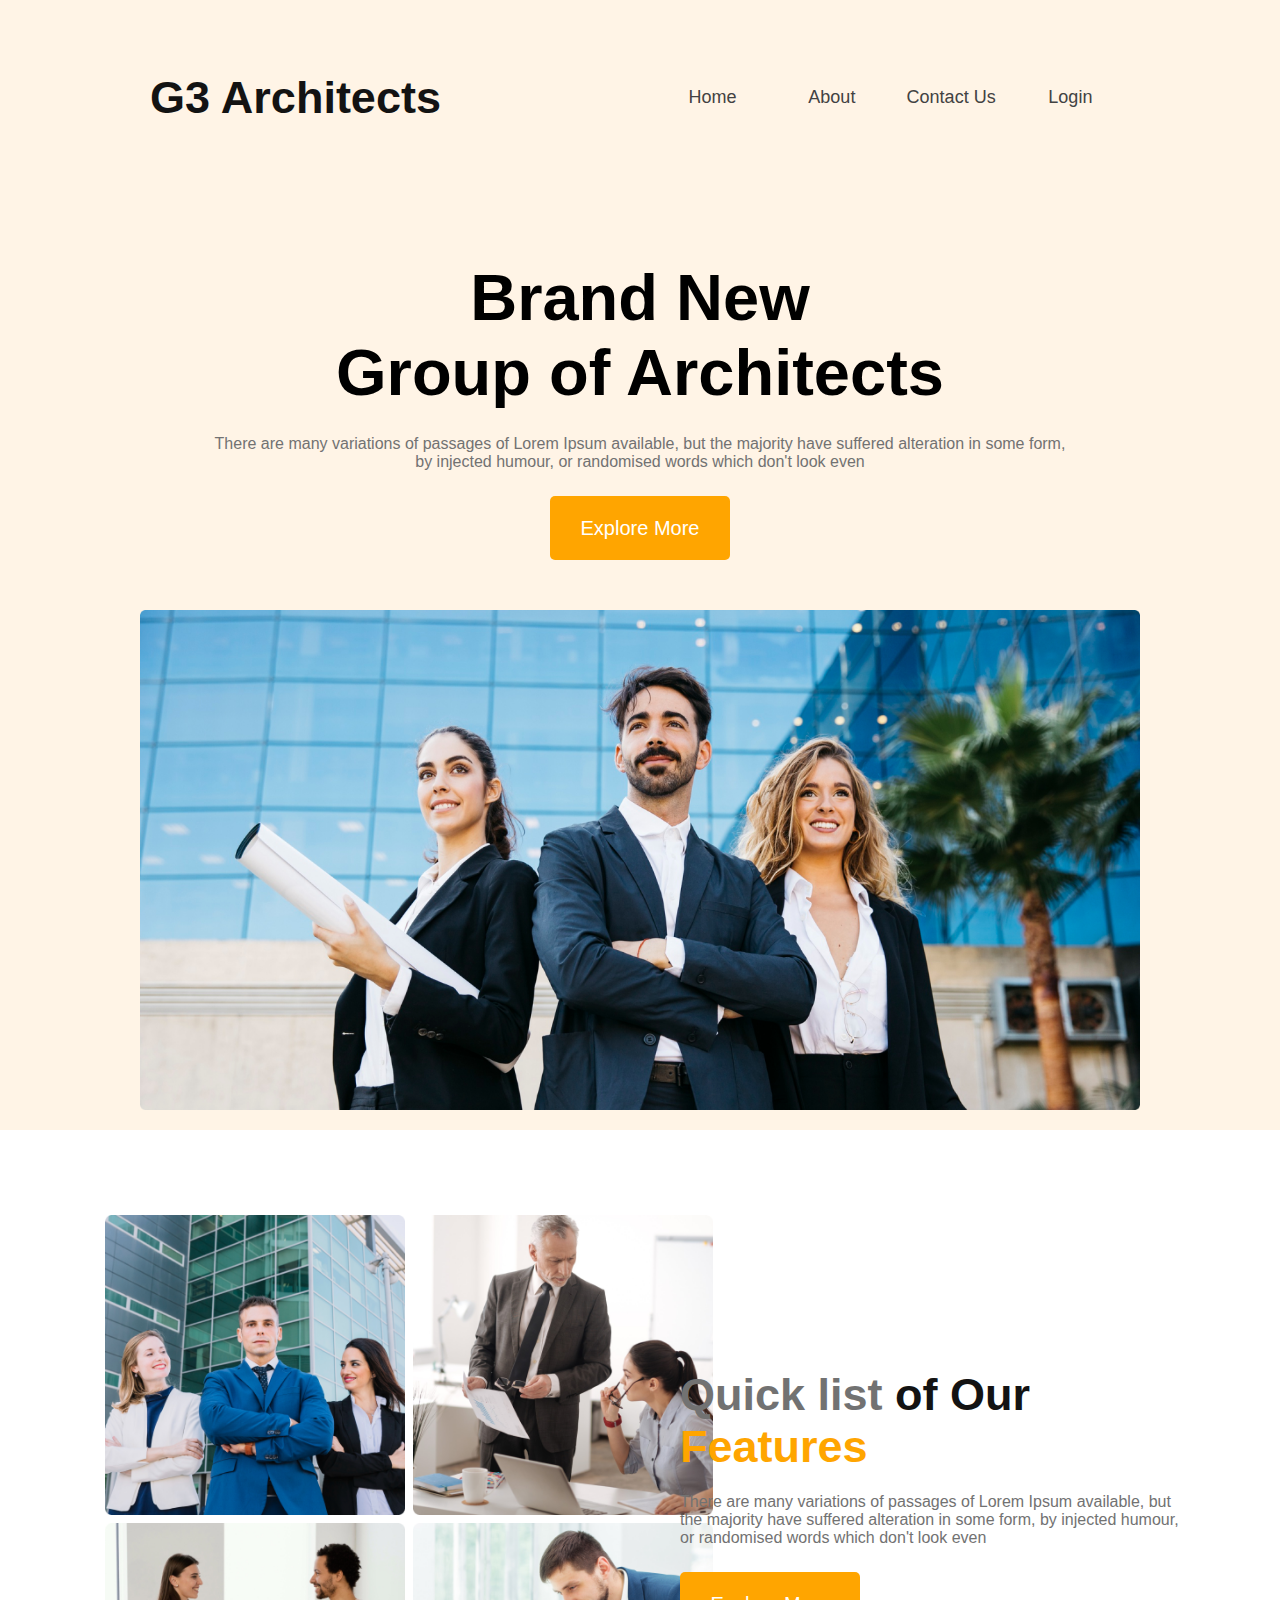
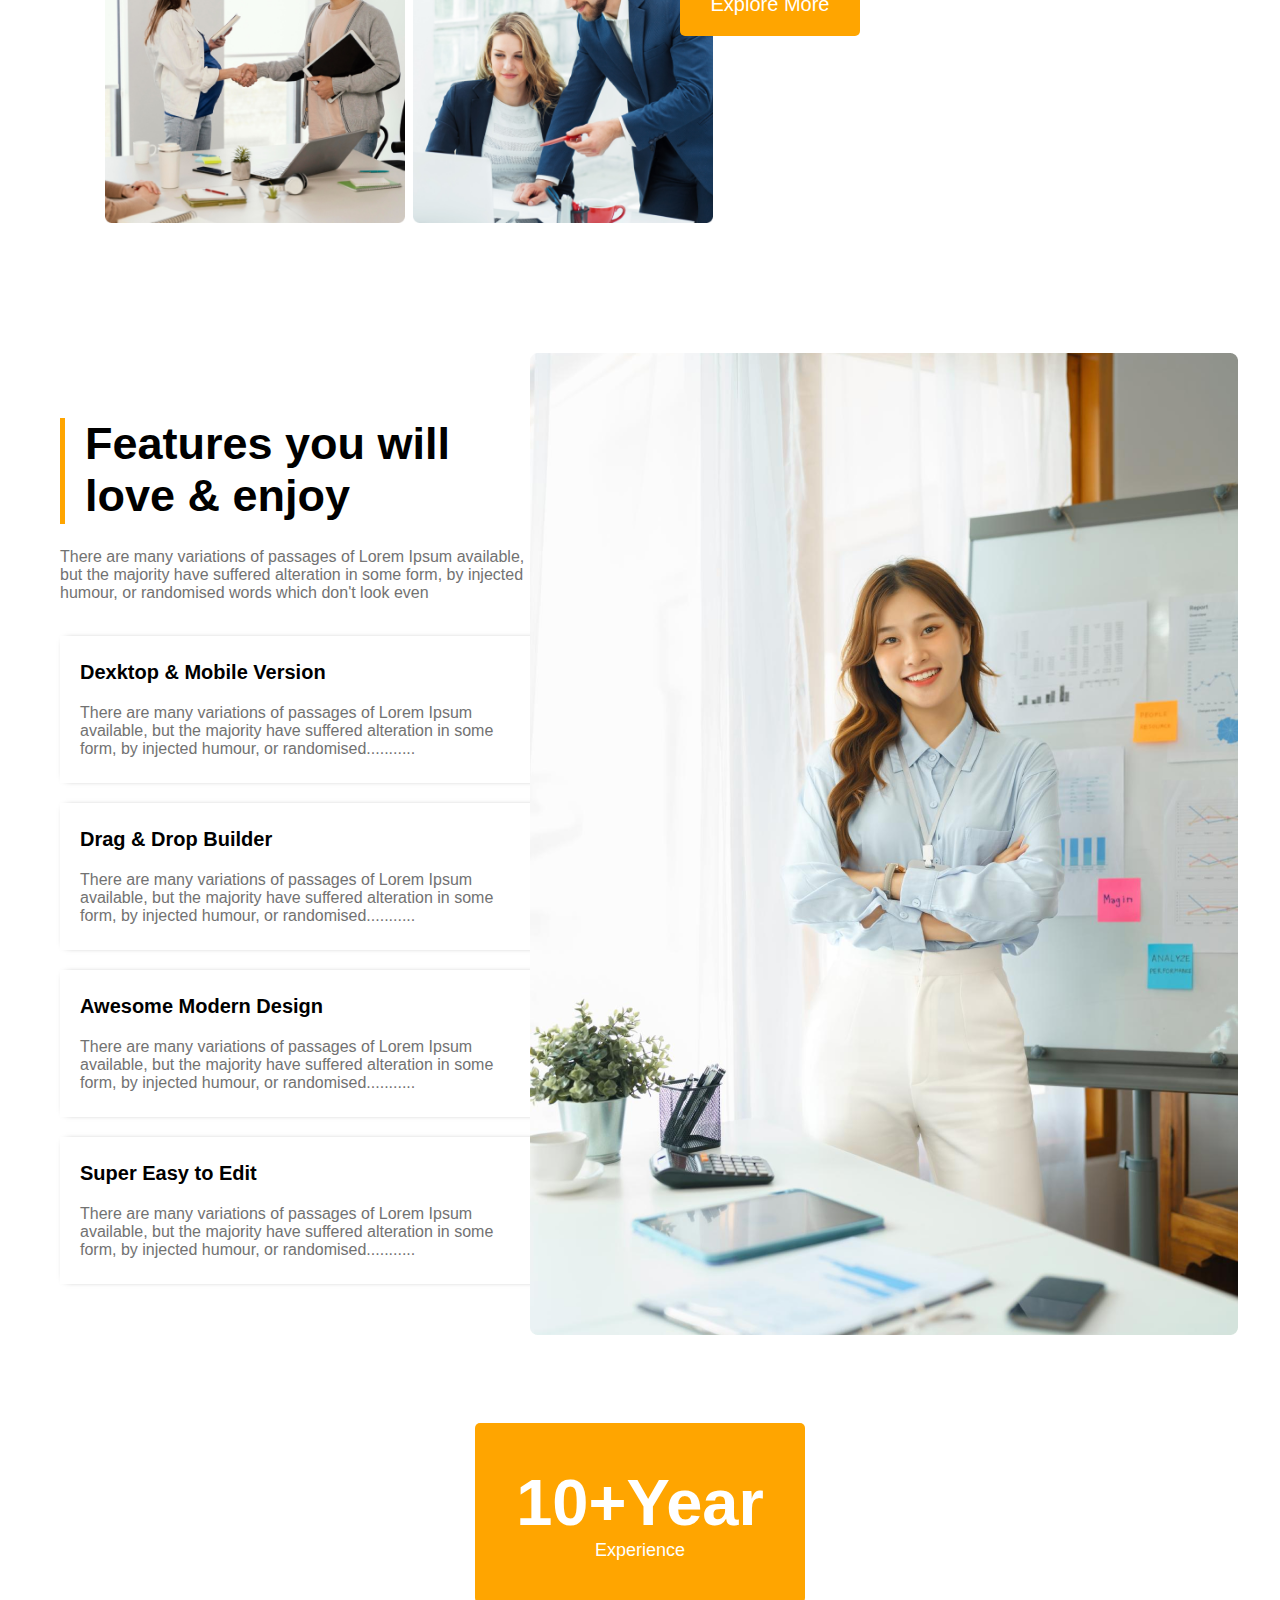
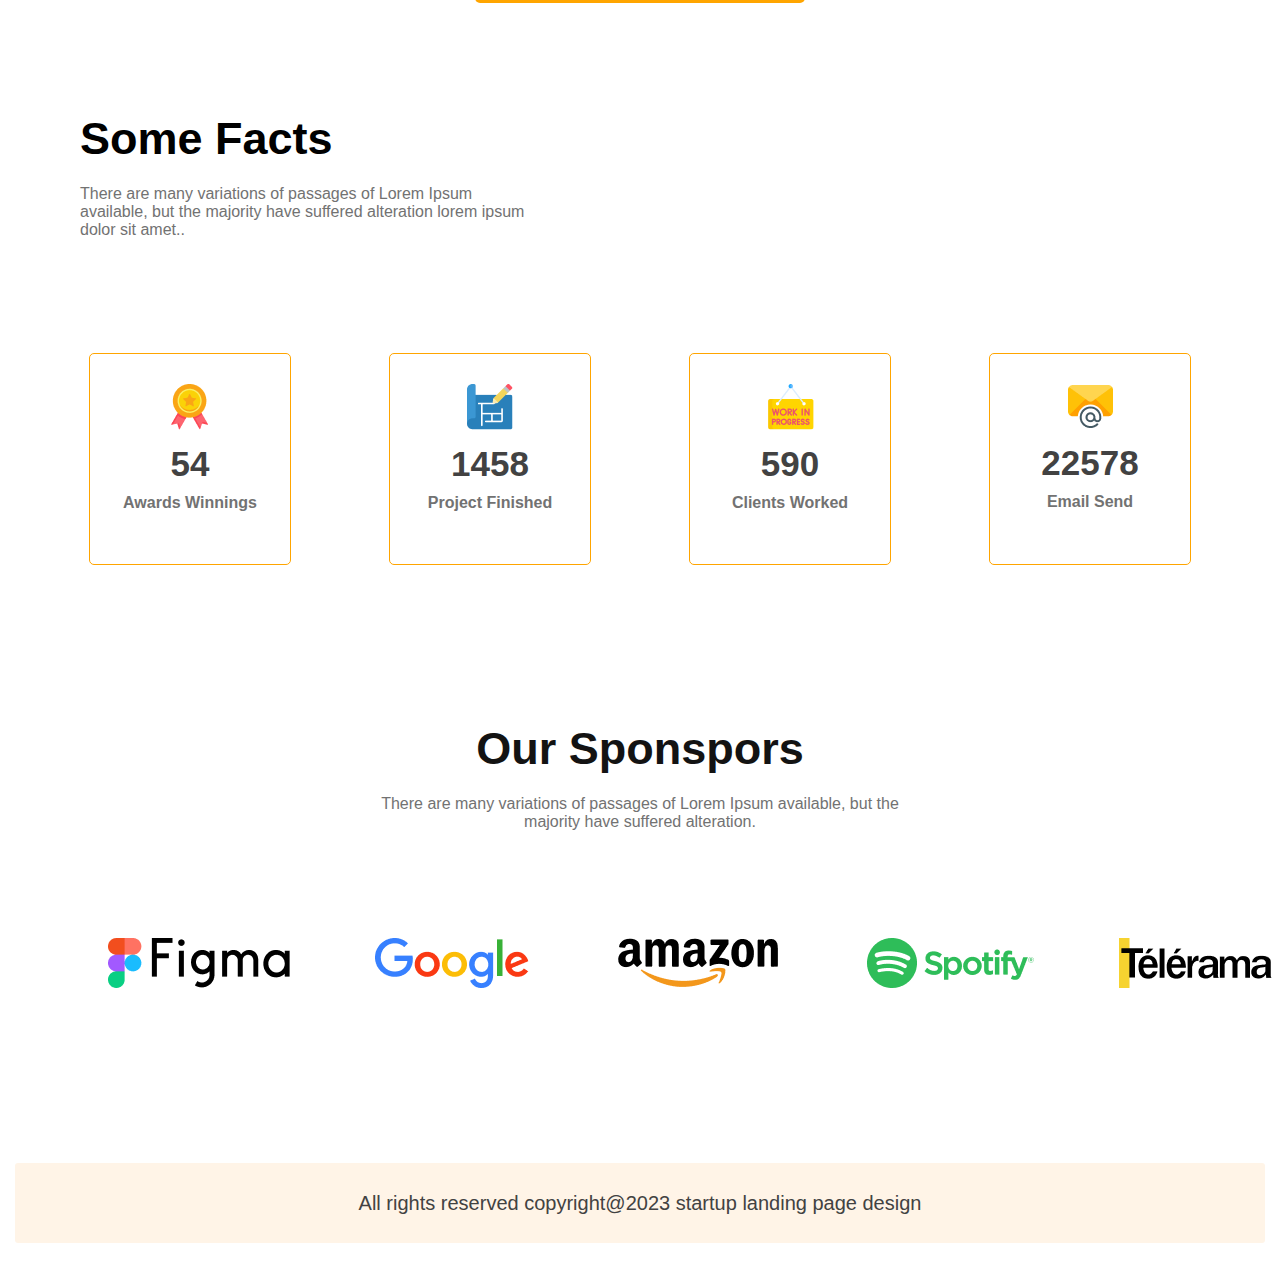
<file: index.html>
<!DOCTYPE html>
<html lang="en">
<head>
    <meta charset="UTF-8">
    <meta http-equiv="X-UA-Compatible" content="IE=edge">
    <meta name="viewport" content="width=device-width, initial-scale=1.0">
    <title>Home page</title>
    <!-- font-style -->
    <link rel="stylesheet" href="file:///G:/Web%20desing/fontawesome-free-5.13.1-web/css/all.css" type="text/css">
    <link rel="stylesheet" href="style/style.css">
</head>
<body>
    <!----------- header---------->
     <header class="main-header">
        <nav class="navigationbar">
            <div class="nav-title">
                <h2>G3 Architects</h2>
            </div>
            <div class="nav-bar">
                 <a href="https://www.google.com/">Home</a>
                 <a href="https://www.google.com/">About</a>
                 <a href="https://www.google.com/">Contact Us</a>
                 <a href="https://www.google.com/">Login</a>
            </div>
        </nav>
        <div class="main">
            <div class="main-description">
                <div class="sub-description">
                    <h1>
                        Brand New <br> Group of Architects 
                    </h1>
                    <p>There are many variations of passages of Lorem Ipsum available, but the majority have suffered alteration in some form, by injected humour, or randomised words which don't look even</p>
                    </div>
                    <div class="main-btn">
                            <button>Explore More</button>
                    </div>
                </div>
        </div>
        <div class="baner">
            <img src="images/banner.png" alt="">
        </div>
     </header>
     <!-- -------section ---------->
    <section class="section-head">
        <div class="box-image">
            <img class="imu" src="images/team2.png" alt="">
            <img class="imu" src="images/team1.png" alt="">
            <img class="imu" src="images/team4.png" alt="">
            <img class="imu" src="images/team3.png" alt="">
        </div>
        <div class="image-description">
            <h2> <span class="title-1">Quick list</span> <span class="title-2">of Our</span> <br> <span class="title-3">Features</span></h2>
            <p>There are many variations of passages of Lorem Ipsum available, but the majority have suffered alteration in some form, by injected humour, or randomised words which don't look even</p>
            <button>Explore More</button>
        </div>
    </section>
    <!---------- main ---------->

    <main class="main-parents">
        <!-- left-side -->

        <section class="left-side">
            <div class="main-title">
                <h2>Features you will <br> love & enjoy</h2>
            </div>
            
            <div class="main-des">
                <p>There are many variations of passages of Lorem Ipsum available, but the majority have suffered alteration in some form, by injected humour, or randomised words which don't look even</p>
    
            </div>
    
            <div class="div-list">
                <div class="list">
                    <h2 class="short">Dexktop & Mobile Version</h2>
                    <p>There are many variations of passages of Lorem Ipsum available, but the majority have suffered alteration in some form, by injected humour, or randomised...........</p>
                </div>
                <div class="list">
                    <h2>Drag & Drop Builder</h2>
                    <p>There are many variations of passages of Lorem Ipsum available, but the majority have suffered alteration in some form, by injected humour, or randomised...........</p>
                </div>
                <div class="list">
                    <h2>Awesome Modern Design</h2>
                    <p>There are many variations of passages of Lorem Ipsum available, but the majority have suffered alteration in some form, by injected humour, or randomised...........</p>
                </div>
                <div class="list">
                    <h2>Super Easy to Edit</h2>
                    <p>There are many variations of passages of Lorem Ipsum available, but the majority have suffered alteration in some form, by injected humour, or randomised...........</p>
                </div>
            </div>
        </section>
        
        <!-- right-side -->
        <section class="right-sec">
            <div class="right-side">
                <img src="images/architect.png" alt="">
               
           </div>
        </section>
    </main>
    <!-------- button----- -->
    <div class="btn-div">
        <button class="big-btn"> <span  >10+Year</span> <br>
            Experience</button>
    </div>
     
        
    <!-- ---experience--- -->
        <section >
            <div class="experience">
                <h2>Some Facts</h2>
                <p>There are many variations of passages of Lorem Ipsum available, but the majority have suffered alteration lorem ipsum dolor sit amet..</p>
            </div>
        </section>
        <!-- -------box----- -->
        <main class="main-box">
            <div class="sub-box">
                <div class="box">
                    <img src="images/icons/ribon.png" alt="">
                    <h2>54</h2>
                    <h5>Awards Winnings</h5>
                </div>
                <div class="box">
                    <img src="images/icons/projects.png" alt="">
                    <h2>1458</h2>
                    <h5>Project Finished</h5>
                </div>
                <div class="box">
                    <img src="images/icons/customers.png" alt="">
                    <h2>590</h2>
                    <h5>Clients Worked</h5>
                </div>
                <div class="box">
                    <img src="images/icons/email.png" alt="">
                    <h2>22578</h2>
                    <h5>Email Send</h5>
                </div>
            </div>
        </main>
        <!-- --------article------- -->

        <article class="head-article">
            <div class="article">
                <h2>Our Sponspors</h2>
                <p>There are many variations of passages of Lorem Ipsum available, but the majority have suffered alteration.</p>
            </div>
        </article>
        <!-- ------logo------ -->

        <section class="main-logo">
            <div class="logo">
                <img src="images/sponsors/figma.png" alt="">
                <img src="images/sponsors/google.png" alt="">
                <img src="images/sponsors/amazon.png" alt="">
                <img src="images/sponsors/spotify.png" alt="">
                <img src="images/sponsors/telerama.png" alt="">
            </div>
        </section>
        <!-- ------footer---- -->

        <footer class="footer-parents">
            <div class="footer">
                <p>All rights reserved copyright@2023 startup landing page design</p>
            </div>
        </footer>
</body>
</html>
</file>
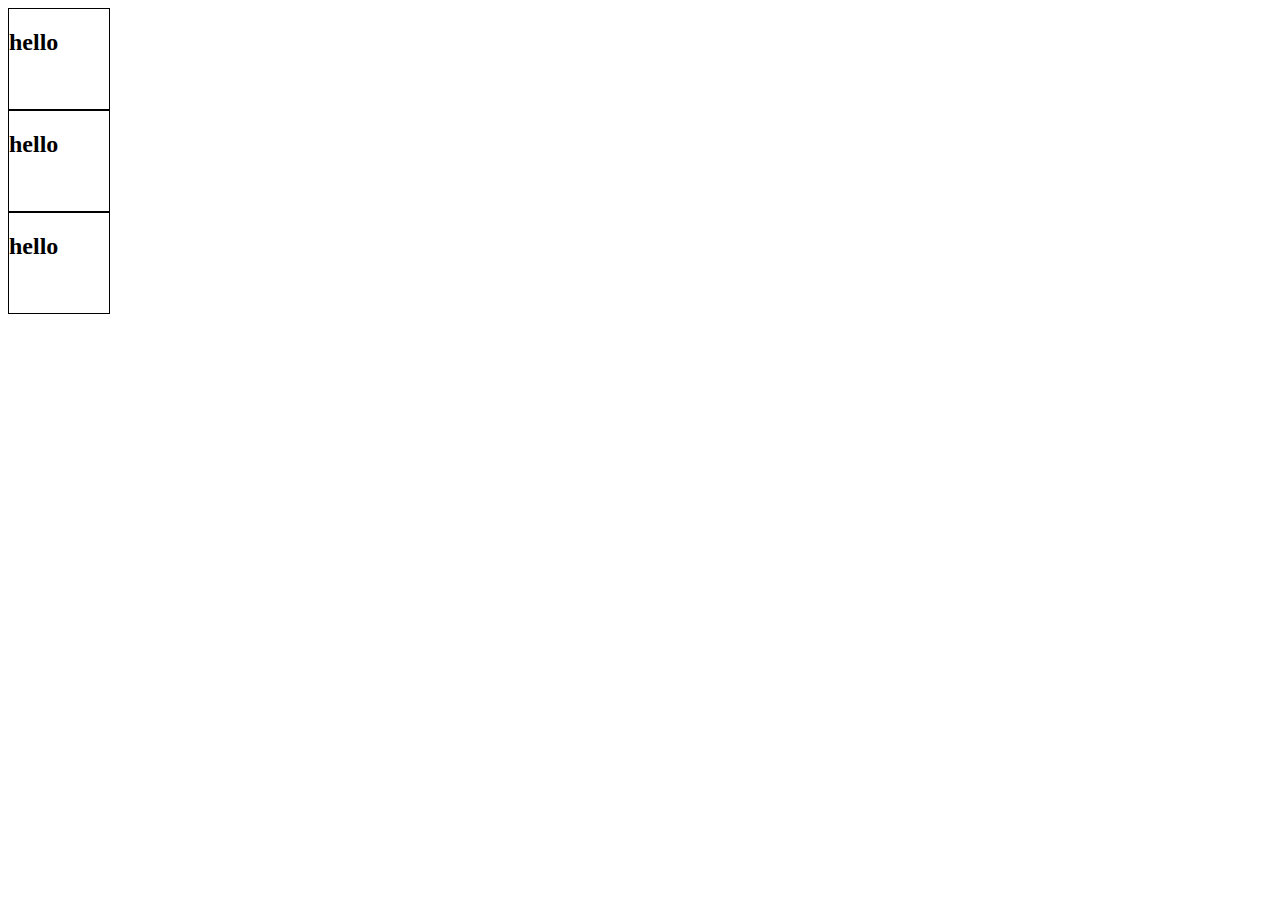
<file: style/index.html>
<!DOCTYPE html>
<html lang="en">
<head>
    <meta charset="UTF-8">
    <meta http-equiv="X-UA-Compatible" content="IE=edge">
    <meta name="viewport" content="width=, initial-scale=1.0">
    <title>Document</title>
    <style>
        .emon{
            width:100px;
            height: 100px;
            border: 1px solid black;
            
        }
        .main{

            display: flex;
            flex-direction: column;
            justify-content: flex-start;
        }
    </style>
</head>

<body>
    <div class="main">
        <div class="emon">
            <h2>hello</h2>
        </div>
        <div class="emon">
            <h2>hello</h2>
        </div>
        <div class="emon">
            <h2>hello</h2>
        </div>
    </div>
</body>
</html>
</file>
<file: style/style.css>
/* ------common ----- */
*{
    font-family: Arial ;
    margin: 0;
}

/* ----------------
        header
    --------------- */


/* --main-header-- */
.main-header{
    height: 1130px;
    background-color: rgba(255, 144, 14, 0.1);
     
}

/* -------------nav-bar----------- */

.navigationbar{
    display: flex;
    justify-content: space-between;
    align-items: center;
    width:100% ;
    height: 200px; 
}
.nav-title{
    width: 302px;
    height: 56px;
    font-size: 30px;
    margin-left: 150px;
    color: #131313;
}
.nav-bar a{
    text-decoration: none; 
    font-size: 18px; 
    color: #424242;
    text-align: center;
}
.nav-bar a:hover{
    border-left: 2px solid black;
    border-right: 2px solid black;
}
.nav-bar{
    display: grid;
    grid-template-columns: repeat(4, 1fr);
    width: 477px;
    height: 26px;
    text-align: right;
    margin-right: 150px;
    
}

/* ---------header-description-------- */

.main-description{
    width: 863px;
    height: 300px;
    margin-top:60px ;
     
    text-align: center;
    display: flex;
    flex-direction: column;
}
.main {
    display: flex;
    justify-content: space-around;
}
.sub-description h1{
    font-size: 65px;
    font-weight: 700;
}
.sub-description p {
    font-size: 16px;
    color: #727272;
    margin-top: 25px;
}
.main-btn button{
    color:rgb(255, 255, 255);
    width: 180px;
    height: 64px;
    background-color: orange;
    font-size: 20px;
    border-radius: 5px;
    border: 0px;
    margin-top:25px ;
}
.main-btn button:hover{
    background-color: black;
    color: orange;
    transform:scale(0.9);
    transition:all 0.7s;
}
.main-btn{
    display: flex;
    justify-content: center;
}
/* ----------header-baner------- */
.baner img{
    width: 1000px;
    height:500px;
}
.baner{
    display: flex;
    justify-content: center;
    align-items: center;
    margin-top: 50px;
}
/* --------------
    section
------------------ */

.section-head{
    display: flex;
    justify-content: space-between;
    align-items: center;
    margin-top: 85px;
}
.imu {
    width: 300px;
    height: 300px;
}
.box-image{
    display: grid;
    grid-template-columns: repeat(2, 1fr);
    width: 500px;
    gap: 8px; 
    margin-left: 105px;
}
.image-description{
    width: 500px;
    height: 300px;
    margin-right: 100px;
}
.image-description h2{
    font-size: 45px;
}
.title-1{
    color: #727272;
}
.title-2{
    color: #131313;
    font-weight: bolder;
}
.title-3{
    color: orange;
    font-weight: bolder;
     
}
.image-description p{
    font-size: 16px;
    margin-top: 20px;
    color: #727272;
}
.image-description button{
    width: 180px;
    height: 64px;
    margin-top: 25px;
    color: white;
    border-radius: 5px;
    background-color: orange;
    border: 0px;
    font-size: 20px;
}
/* --------hover:animation--------- */
.image-description button:hover{
    background-color: black;
    color: orange;
    transform:scale(0.9);
    transition:all 0.9s;
}

/* -----------------
         main
----------------- */
/* ---left-side-- */

.main-parents{
    width: 100%;
    height: 1000px;
    display: flex;
    /* grid-template-columns: repeat(2, 1fr); */
    justify-content: space-around;
    margin-top: 130px; 
       
    
}
.main-title h2{
    width: 468px;
    height: 106px;
    font-size: 45px;
    border-left: 5px solid orange;
    padding: 0px 20px;
}
.main-des p{
    width: 490px;
    height: 78px;
    font-size: 16px;
    color: #727272;
    margin-top: 24px;
}
.div-list {
    width: 0px;
    height: 78px;
    margin-top: 10px;
    box-shadow: 1px 0px 8px -5px black;
}
.list{
     
    width: 450px;
    height: 107px;
    padding: 20px;
    margin-bottom: 20px;
    box-shadow: 1px 0px 7px -5px black;
}
.list p{
    color: #727272;
    margin-top: 20px;
    font-size: 16px;
}
.list h2{
    font-size: 20px;
    margin-top: 5px;
     
}
 
.left-side{
    width: 450px;
    margin-top: 65px;
    margin-left: 50px;   
}
/* ---right-side---- */

 .right-side {
    width: 700px;
    height: 980px;
    margin-right: 40px;
    
 }

 /* --------button--------- */

 .big-btn{
    width: 330px;
    height: 180px;
    font-size: 18px;
    color: white;
    background-color: orange;
    border-radius: 5px;
    border: 0px;
 }
  
 .big-btn span{
    font-size: 65px;
    font-weight: bolder;
 }
 .btn-div{
    display: flex;
    justify-content: center;
    margin-top: 70px;
 }
 /* --------experience------- */
 .experience{
    width: 450px;
    height: 150px;
    margin-left: 80px;
    margin-top: 110px;
 }
 .experience h2{
    font-size: 45px;
    font-weight: bold;
 }
 .experience p{
    color:#727272 ;
    font-size: 16px;
    margin-top: 20px;
 }
/* --------box-------- */

.box{
    border: 1px solid  orange;
    border-radius: 5px;
    width: 200px;
    height: 150px;
    text-align: center;
    padding: 30px 0px;  
}
/* ----------------animation-------------- */
.box:hover{

    transform:scale(0.9);
    transition:all 0.7s;
    cursor:pointer;
    border: 2px solid black;
}
.box h2{
    font-size: 35px;
    color: #424242;
    margin-top: 10px;
}
.box h5{
    font-size: 16px;
    color: #727272;
    margin-top: 10px;
}
.sub-box{
    display: flex;
    justify-content: space-around;
    margin-top: 90px;
    width: 1200px;
    height: 200px;
}
.main-box{
    margin-top: 400px;
    width: 1200px;
    margin: auto;
     
     
}
/* ---------article---------- */
.article{
    width: 540px;
    height: 130px;
    text-align: center;
    margin-top:170px ;
}
.article h2{
    font-size: 45px;
    color: #131313;
}
.article p{
    font-size: 16px;
    color: #727272;
    margin-top: 20px;
}
.head-article{
    display: flex;
    justify-content: center;
}

/* ---------logo------------ */

 .logo{
    display: flex;
    justify-content: space-around;
    align-items: center;
    width: 1250px;
    height: 100px;
    margin-left: 65px;
    margin-top: 60px;
 }
 /* -----------footer------------- */
 .footer{
    width: 1250px;
    height:80px;
    background-color: #FFF4E7;
    margin-top: 150px;
    display: flex;
    justify-content: center;
    align-items: center;
    font-size: 20px;
    border-radius: 3px;
    margin-bottom: 20px;
    color: #424242;
 }
 .footer-parents{
    display: flex;
    justify-content: center;
 }

 /*---------------------
        media query
------------------------ */
/* ------mobile-device----- */

@media only screen  and (max-width:688px){
    .main-parents{
        display: none;
    }
      
    .navigationbar{
        flex-direction: column;
        justify-content: center;
    }
    .nav-bar{
        grid-template-columns: repeat(1, 1fr);
        gap: 10px;
        margin: 0px;
        margin-bottom: 20px;
    }
    .baner img{
        width: 100%;
        height: 100%;
    }
    .baner{
        flex-direction: column;
    }
    .nav-title{
        margin:0px;
        padding: 20px;
        margin-left: 10px;
    }
    .main-header{
        width: 100%;
        height: 1000px;
    }

    .main-description{
        flex-direction: column;
        height: 400px;
    }
    .sub-description p {
        width: 80%;
        margin: auto;
        margin-top: 20px;
    }
    .section-head{
        flex-direction: column;
    }
    .box-image{
        grid-template-columns: repeat(1, 1fr);
        gap: 10px;
        margin: auto;
    }
    .box-image, .imu{
        width: 100%;
        height: 100%;
    }
    .image-description{
        width: 100%;
        text-align: center;
        margin: 50px 0px;
    }
    .image-description p{
        width: 90%;
        margin: auto;
        margin-top: 10px;
    }
    .btn-div{
        flex-direction: column;
        margin-left: 30px;
    }
    .experience{
        width: 100%;
        margin: 0px;
        margin-top: 80px;
        margin-left: 30px;
}
    .sub-box{
        display: grid;
        grid-template-columns: repeat(1, 1fr);
        height: 1100px;
        margin-top: 60px;
        margin-left: 95px;
}
    .article{
        margin-top: 50px;
        margin-bottom: 50px;
}
    .main-logo{
        height: 500px;
}
    .logo{
        display: grid;
        grid-template-columns: repeat(1, 1fr);
        gap: 60px;
        width: 100px;
        height: 400px;
        margin-left: 150px;
}
    .footer{
        flex-direction: column;
        width: 90%;
        text-align: center;
}


}
</file>
